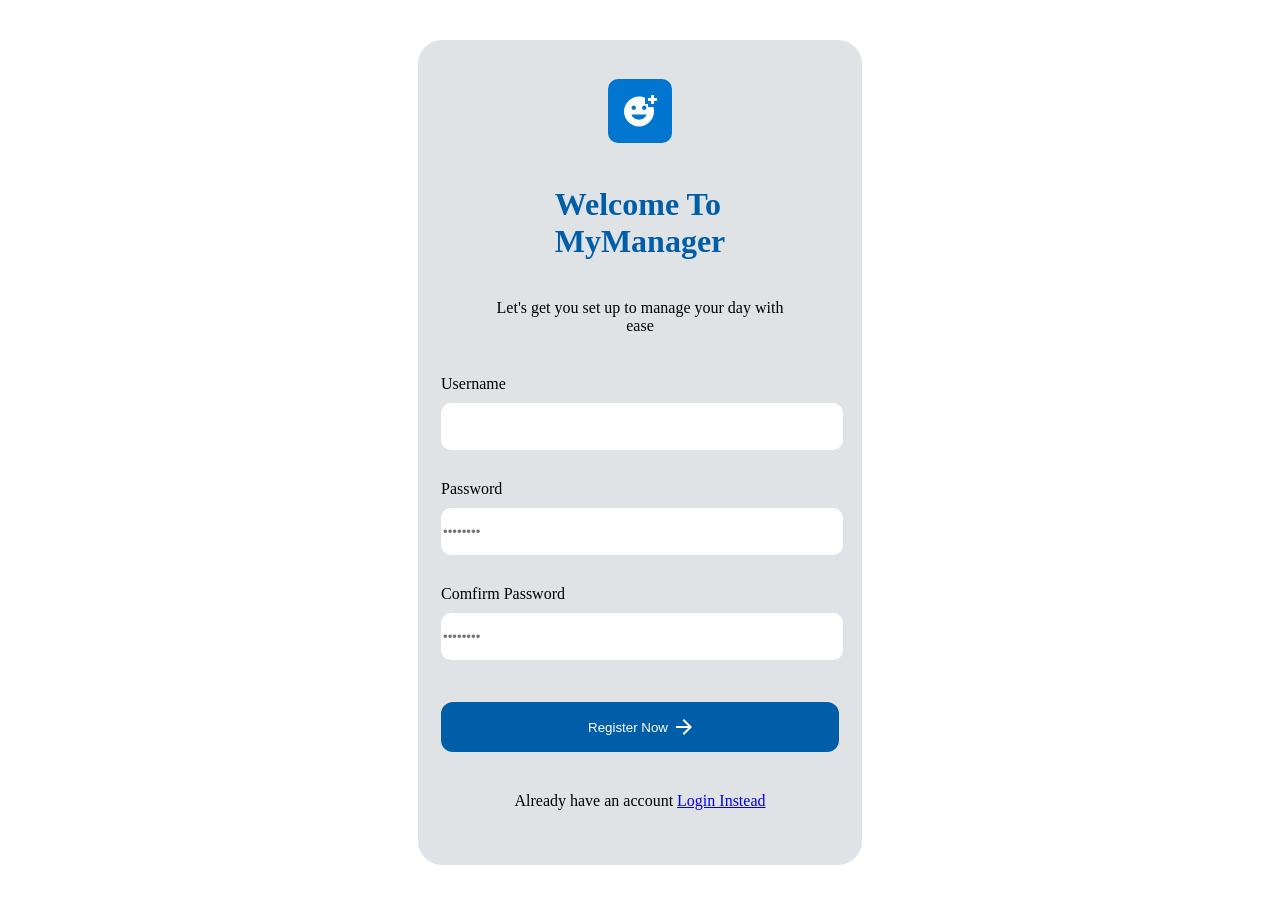
<file: index.html>
<!DOCTYPE html>
<html lang="en">
<head>
    <meta charset="UTF-8">
    <meta name="viewport" content="width=device-width, initial-scale=1.0">
    <title>My Manager</title>
    <link rel="stylesheet" href="./public/styles/index.css">
</head>
<body>
    <div class="container">
        <div class="logo-shape"><img src="public/smile-face.svg" alt="logo-shape"></div>
    <h1 class="homepage_tittle">Welcome To <br> MyManager</h1>
    <p>Let's get you set up to manage your day with <br>ease</p>

    <form>
        <label for="Username">Username</label>
        <input id="Username">

        <label for="Password">Password</label>
        <input id="Password" placeholder="••••••••">


        <label for="Comfirm Password">Comfirm Password</label>
        <input id="Comfirm Password" placeholder="••••••••">

        <button type="submit" class="submit-button">
             Register Now
         <img class="arrow-shape" src="public/arrow-sharp.svg" alt="arrow-shape">
         </button>
    </form>

    <p>Already have an account  <a href="/login">Login Instead</a></p>
    </div>

</body>
</html>
</file>
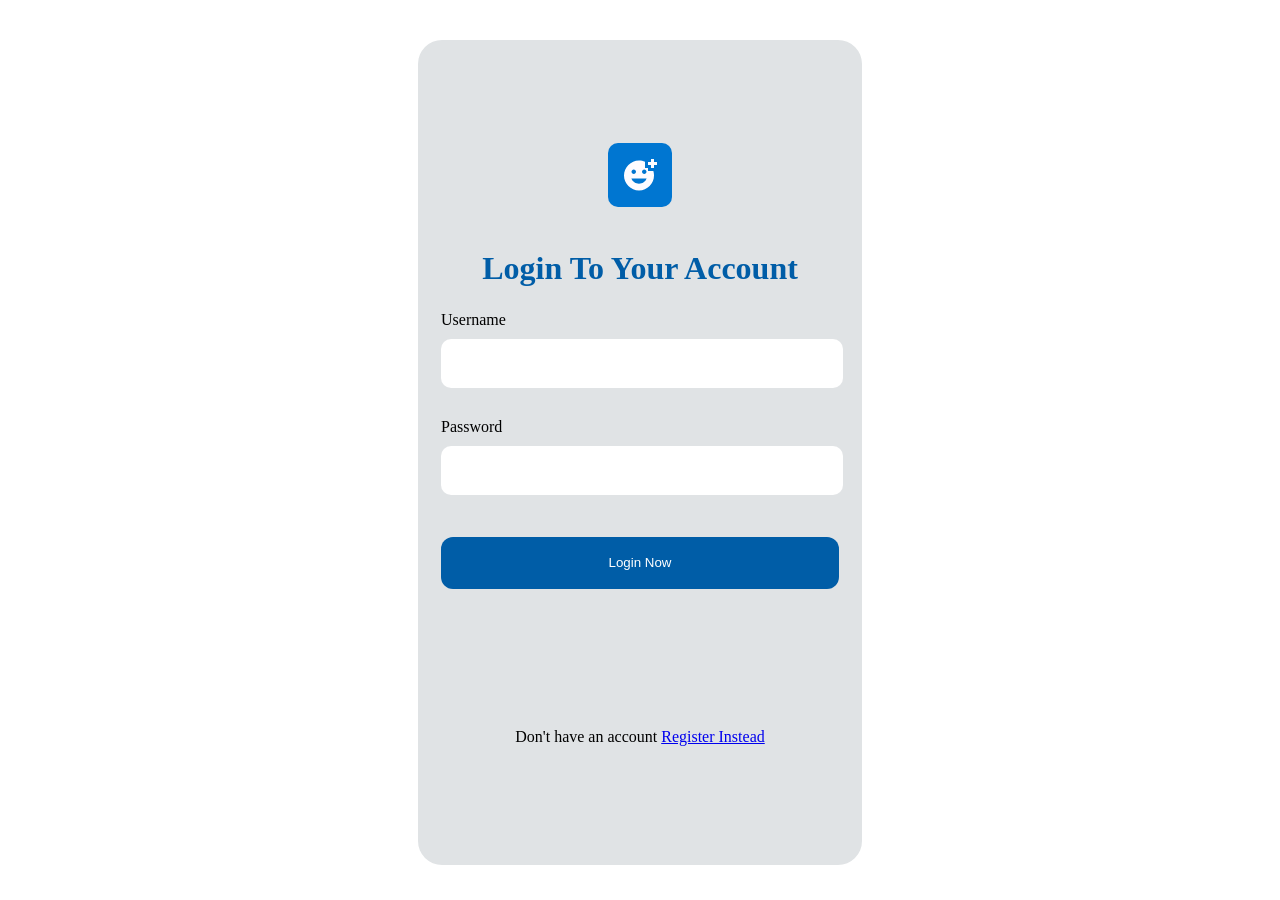
<file: login.html>
<!DOCTYPE html>
<html lang="en">
<head>
    <meta charset="UTF-8">
    <meta name="viewport" content="width=device-width, initial-scale=1.0">
    <title>Login</title>
    <link rel="stylesheet" href="./public/styles/index.css">
</head>
<body>
    <div class="container">
        <div class="logo-shape"><img src="public/smile-face.svg" alt="logo-shape"></div>
    <h1 class="homepage_tittle">Login To Your Account</h1>

    <form>
        <label for="Username">Username</label>
        <input id="Username">

        <label for="Password">Password</label>
        <input id="Password">


         <input class="submit-button" type="submit" value="Login Now">
    </form>

    <p>Don't have an account <a href="/">Register Instead</a></p>


        </div>
</body>
</html>
</file>
<file: public/styles/index.css>
body{
    background-color: #FFFFFFCC ;
    margin: 0%;
    display: flex;
    flex-direction: column;
    align-items: center;
    justify-content: center;
    
   
    
}
.homepage_tittle{
    margin: 0;
    color: #005DA7;
    
    
    
}

p{
    text-align: center;
}

input{
    border-radius: 10px;
    border: none;
    height: 47px;
    width: 398px;
    margin-bottom: 20px;
}



.logo-shape{
    margin-bottom: 5%;
    background-color: #0076D1;
    height: 64px;
    width: 64px;
    border-radius: 10px;
    display: flex;
    justify-content: center;
    align-items: center;
}

.container{
    /* margin-top: 4%; */
    gap: 23.5px;
    padding: 23px;
    background-color:#E0E3E5;
    display: flex;
    flex-direction: column;
    align-items: center;
    justify-content: center;
    height: 778.5px;
    max-width: 480px;
    border-radius: 24px;
    margin-top: 40px;
    align-content: center;
    


}


.submit-button{
    margin-top: 3%;
    height: 52px;
    background-color: #005DA7;
    color: white;
    border-radius: 12px;
    border: none;
    display: flex;
    flex-direction: row;
    align-items: center;
    justify-content: center;
    gap: 8px;
    
}
form{
    display: flex;
    gap: 10px;
    flex-direction: column;
    width: 30%;
    height: 377.5px;
    width: 398px;

    
}

.arrow-shape{
    width: 16px;
    height: 16px;
    display: flex;
    justify-content: center;
    align-items: center;
    justify-content: right;
    
}
</file>
